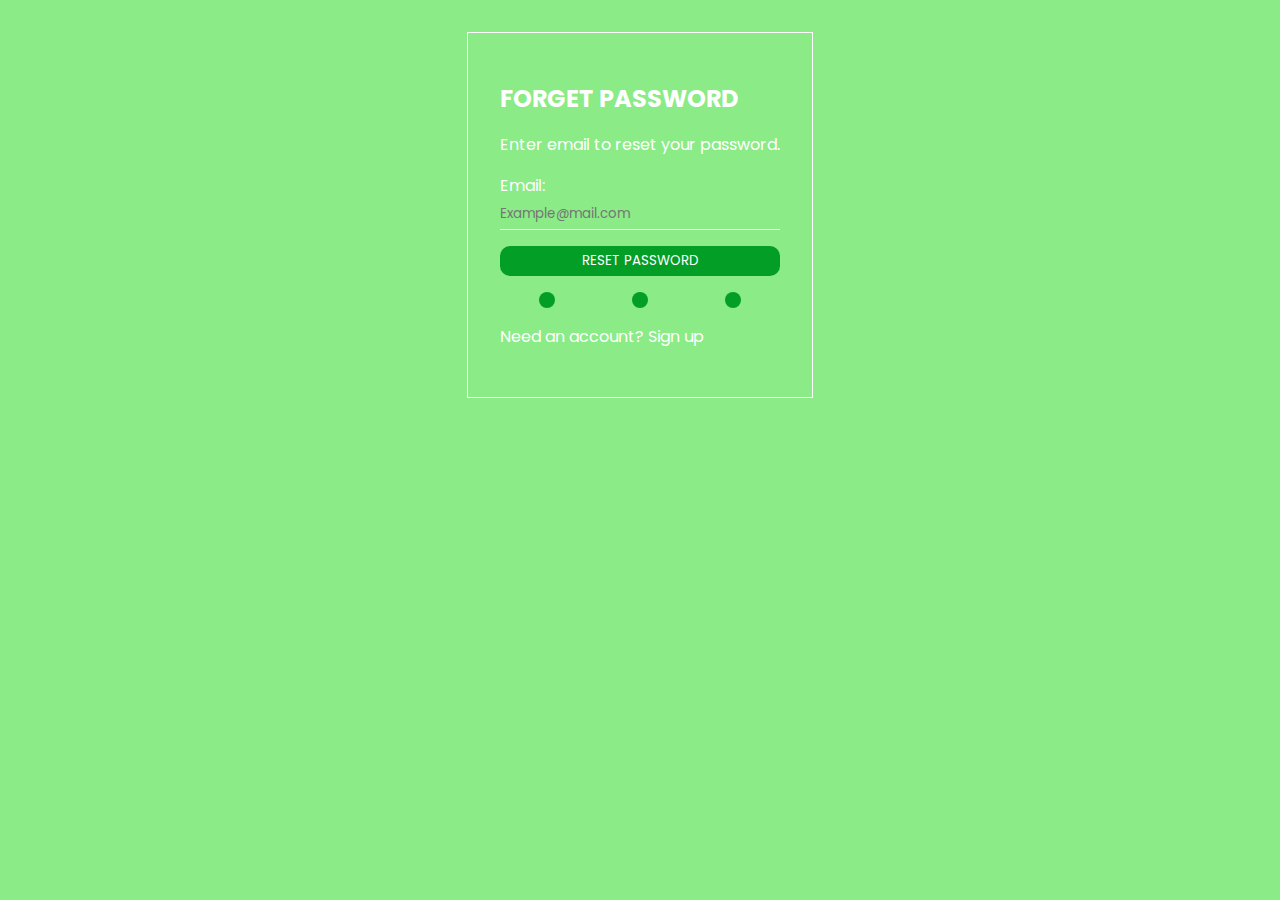
<file: tutorial03/forget-password.html>
<!DOCTYPE html>
<html lang="en">

<head>
    <meta charset="UTF-8">
    <meta http-equiv="X-UA-Compatible" content="IE=edge">
    <meta name="viewport" content="width=device-width, initial-scale=1.0">
    <title>Forget Password</title>
    <link rel="stylesheet" href="CSS/style.css">
    <link rel="stylesheet" href="https://pro.fontawesome.com/releases/v5.10.0/css/all.css"
        integrity="sha384-AYmEC3Yw5cVb3ZcuHtOA93w35dYTsvhLPVnYs9eStHfGJvOvKxVfELGroGkvsg+p" crossorigin="anonymous" />
    <script src="JS/jquery-3.6.0.min.js"></script>
</head>

<body>
    <div class="wrapper">

        <div class="container">
            <h2>Forget Password</h2>
            <p>Enter email to reset your password. </p>
            <form action="#">
                <div class="element">
                    <label for="email" class="form_label">Email: </label>
                    <input type="email" class="form_input" name="email" id="email" placeholder="Example@mail.com" required>
                    <h5 id="emailErrorMessage"></h5>
                </div>

                <input type="submit" value="reset password" class="btn">

                <div class="social_icons">
                    <i class="fab fa-facebook-f icons"></i>
                    <i class="fab fa-google icons"></i>
                    <i class="fab fa-linkedin icons"></i>
                </div>
                <div class="element">
                    <label for="signUp">Need an account?</label>
                    <a href="signup.html">Sign up</a>
                </div>
            </form>
        </div>
    </div>

    <script src="JS/jquery-3.6.0.min.js"></script>
    <script src="JS/validate_form.js"></script>
</body>

</html>
</file>
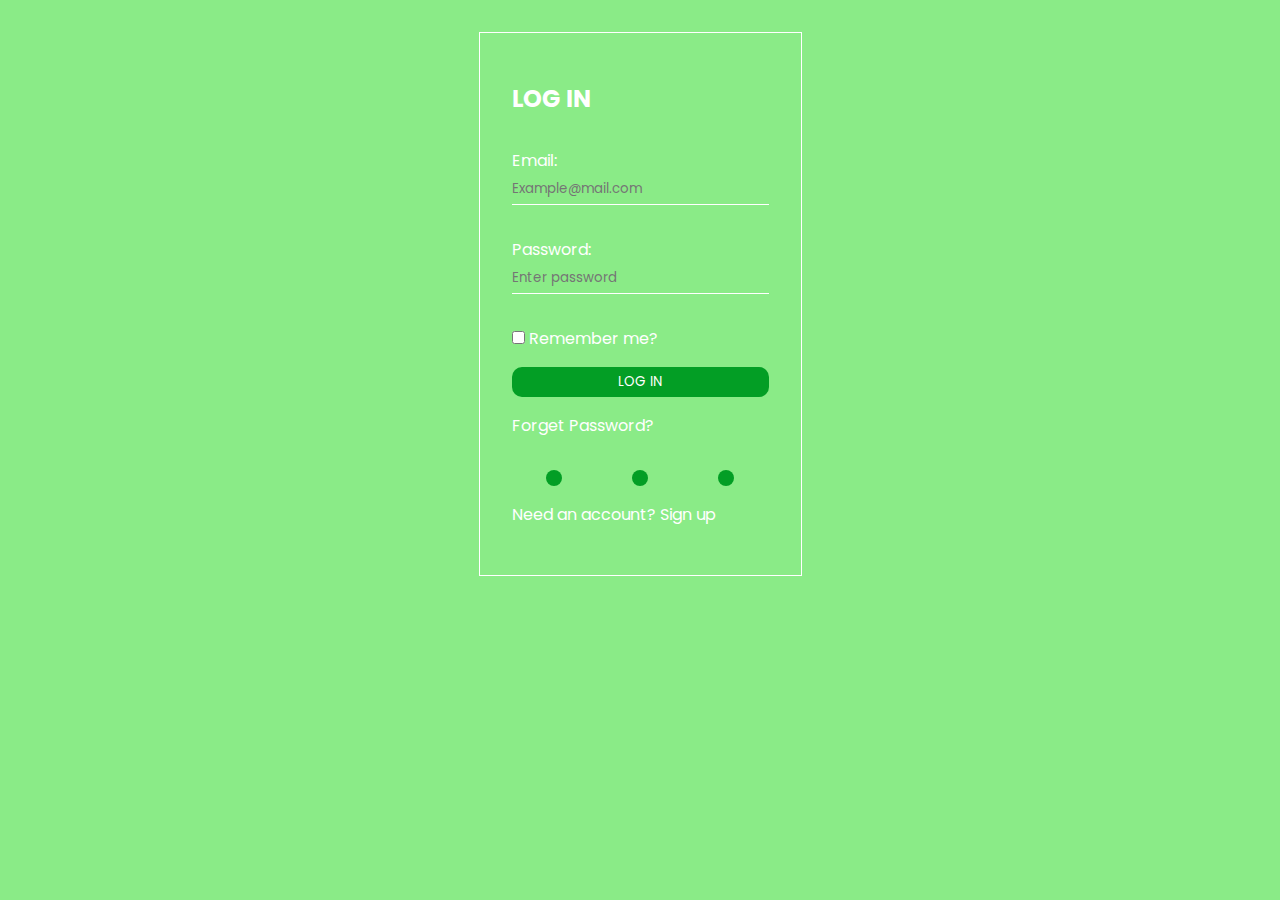
<file: tutorial03/login.html>
<!DOCTYPE html>
<html lang="en">

<head>
    <meta charset="UTF-8">
    <meta http-equiv="X-UA-Compatible" content="IE=edge">
    <meta name="viewport" content="width=device-width, initial-scale=1.0">
    <title>Login</title>
    <link rel="stylesheet" href="CSS/style.css">
    <link rel="stylesheet" href="https://pro.fontawesome.com/releases/v5.10.0/css/all.css"
        integrity="sha384-AYmEC3Yw5cVb3ZcuHtOA93w35dYTsvhLPVnYs9eStHfGJvOvKxVfELGroGkvsg+p" crossorigin="anonymous" />
    <script src="JS/jquery-3.6.0.min.js"></script>

</head>

<body>
    <div class="wrapper">


        <div class="container">
            <h2>Log in</h2>
            <form action="#">
                <div class="element">
                    <label for="email" class="form_label">Email: </label>
                    <input type="email" class="form_input" name="email" id="email" placeholder="Example@mail.com" required>
                    <h5 id="emailErrorMessage"></h5>
                </div>
                <div class="element">
                    <label for="password" class="form_label">Password: </label>
                    <input type="password" class="form_input" name="password" id="password" placeholder="Enter password" autocomplete="off">
                    <h5 id="passwordErrorMessage"></h5>
                </div>
                <div class="element">
                    <input type="checkbox" name="checkbox" id="checkbox" required>
                    <label for="checkbox">Remember me?</label>
                </div>
                <input type="submit" value="Log In" class="btn">
                <div class="element">
                    <a href="forget-password.html">Forget Password?</a>
                </div>
                <div class="social_icons">
                    <i class="fab fa-facebook-f icons"></i>
                    <i class="fab fa-google icons"></i>
                    <i class="fab fa-linkedin icons"></i>
                </div>
                <div class="element">
                    <label for="signUp">Need an account?</label>
                    <a href="signup.html">Sign up</a>
                </div>
            </form>
        </div>
    </div>


    <script src="JS/jquery-3.6.0.min.js"></script>
    <script src="JS/validate_form.js"></script>
</body>

</html>
</file>
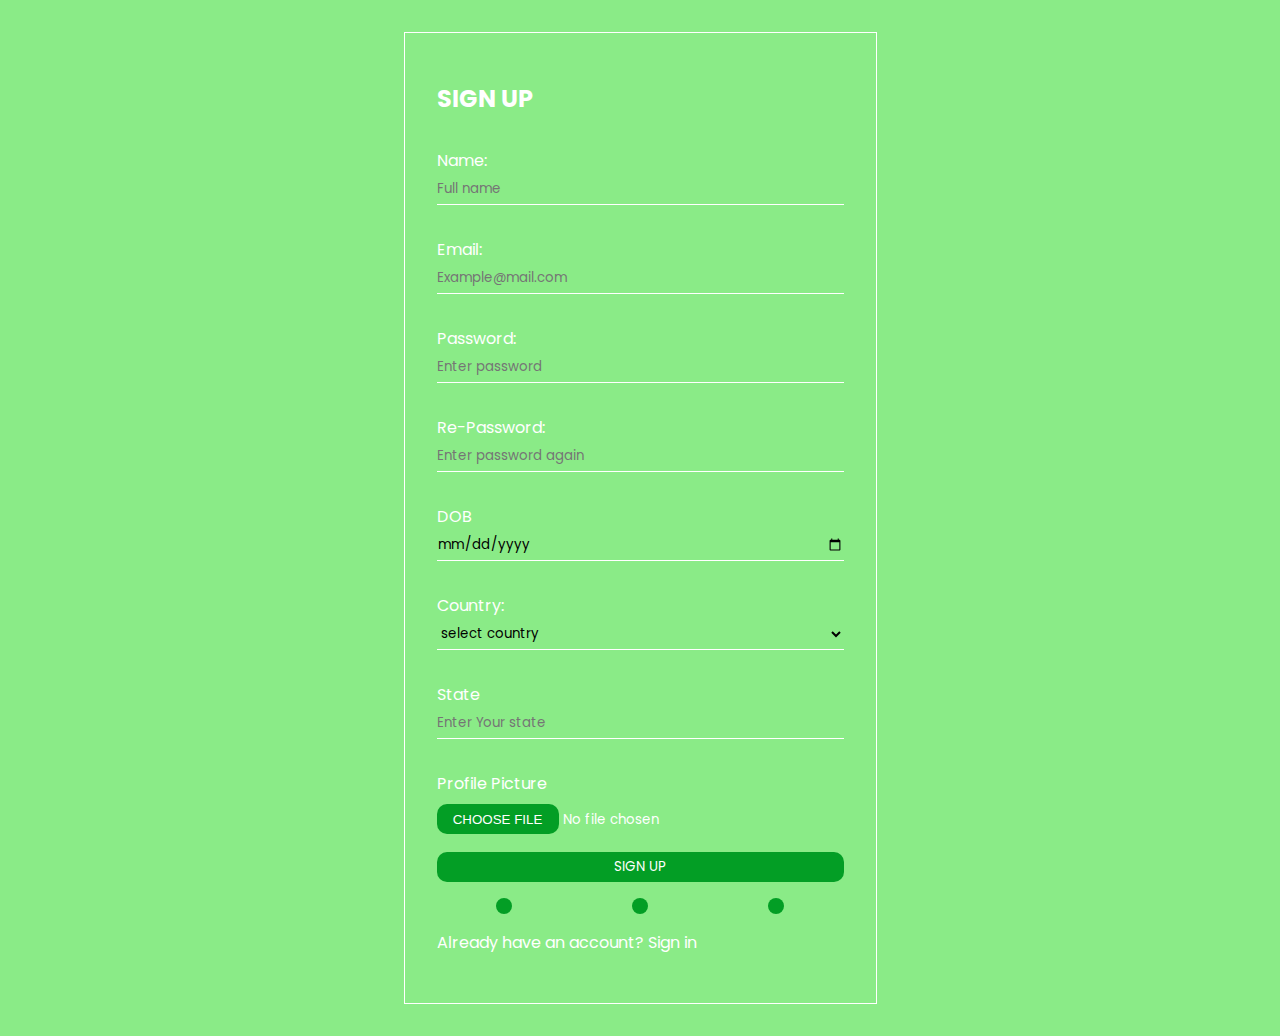
<file: tutorial03/signup.html>
<!DOCTYPE html>
<html lang="en">

<head>
    <meta charset="UTF-8">
    <meta http-equiv="X-UA-Compatible" content="IE=edge">
    <meta name="viewport" content="width=device-width, initial-scale=1.0">
    <title>signUp</title>
    <link rel="stylesheet" href="CSS/style.css">
    <link rel="stylesheet" href="https://pro.fontawesome.com/releases/v5.10.0/css/all.css" integrity="sha384-AYmEC3Yw5cVb3ZcuHtOA93w35dYTsvhLPVnYs9eStHfGJvOvKxVfELGroGkvsg+p" crossorigin="anonymous" />


</head>

<body>
    <div class="wrapper">

        <div class="container">
            <h2>sign Up</h2>
            <form action="#">
                <div class="element">
                    <label for="user_name">Name:</label>
                    <input type="text" name="name" id="user_name" class="form_input" placeholder="Full name" autocomplete="off" autofocus>
                    <h5 id="nameErrorMessage"></h5>
                </div>
                <div class="element">
                    <label for="email" class="form_label">Email: </label>
                    <input type="email" class="form_input" name="email" id="email" placeholder="Example@mail.com" required>
                    <h5 id="emailErrorMessage"></h5>
                </div>
                <div class="element">
                    <label for="password" class="form_label">Password: </label>
                    <input type="password" class="form_input" name="password" id="password" placeholder="Enter password" autocomplete="off">
                    <h5 id="passwordErrorMessage"></h5>
                </div>
                <div class="element">
                    <label for="confirm_Password" class="form_label">Re-Password: </label>
                    <input type="password" class="form_input" name="password" id="confirm_Password" placeholder="Enter password again" autocomplete="off">
                    <h5 id="confirmpasswordErrorMessage"></h5>
                </div>
                <div class="element">
                    <label for="dob">DOB</label>
                    <input type="date" name="dob" id="dob" class="form_input">
                    <h5 id="dobErrorMessage"></h5>
                </div>
                <div class="element">
                    <label for="country">Country: </label>
                    <select id="country" name="country" class="form_input" required>
                        <option>select country</option>
                        <option value="AF">Afghanistan</option>
                        <option value="AX">Aland Islands</option>
                        <option value="AL">Albania</option>
                        <option value="DZ">Algeria</option>
                        <option value="AS">American Samoa</option>
                        <option value="AD">Andorra</option>
                        <option value="AO">Angola</option>
                        <option value="AI">Anguilla</option>
                        <option value="AQ">Antarctica</option>
                        <option value="AG">Antigua and Barbuda</option>
                        <option value="AR">Argentina</option>
                        <option value="AM">Armenia</option>
                        <option value="AW">Aruba</option>
                        <option value="AU">Australia</option>
                        <option value="AT">Austria</option>
                        <option value="AZ">Azerbaijan</option>
                        <option value="BS">Bahamas</option>
                        <option value="BH">Bahrain</option>
                        <option value="BD">Bangladesh</option>
                        <option value="BB">Barbados</option>
                        <option value="BY">Belarus</option>
                        <option value="BE">Belgium</option>
                        <option value="BZ">Belize</option>
                        <option value="BJ">Benin</option>
                        <option value="BM">Bermuda</option>
                        <option value="BT">Bhutan</option>
                        <option value="BO">Bolivia</option>
                        <option value="BQ">Bonaire, Sint Eustatius and Saba</option>
                        <option value="BA">Bosnia and Herzegovina</option>
                        <option value="BW">Botswana</option>
                        <option value="BV">Bouvet Island</option>
                        <option value="BR">Brazil</option>
                        <option value="IO">British Indian Ocean Territory</option>
                        <option value="BN">Brunei Darussalam</option>
                        <option value="BG">Bulgaria</option>
                        <option value="BF">Burkina Faso</option>
                        <option value="BI">Burundi</option>
                        <option value="KH">Cambodia</option>
                        <option value="CM">Cameroon</option>
                        <option value="CA">Canada</option>
                        <option value="CV">Cape Verde</option>
                        <option value="KY">Cayman Islands</option>
                        <option value="CF">Central African Republic</option>
                        <option value="TD">Chad</option>
                        <option value="CL">Chile</option>
                        <option value="CN">China</option>
                        <option value="CX">Christmas Island</option>
                        <option value="CC">Cocos (Keeling) Islands</option>
                        <option value="CO">Colombia</option>
                        <option value="KM">Comoros</option>
                        <option value="CG">Congo</option>
                        <option value="CD">Congo, Democratic Republic of the Congo</option>
                        <option value="CK">Cook Islands</option>
                        <option value="CR">Costa Rica</option>
                        <option value="CI">Cote D'Ivoire</option>
                        <option value="HR">Croatia</option>
                        <option value="CU">Cuba</option>
                        <option value="CW">Curacao</option>
                        <option value="CY">Cyprus</option>
                        <option value="CZ">Czech Republic</option>
                        <option value="DK">Denmark</option>
                        <option value="DJ">Djibouti</option>
                        <option value="DM">Dominica</option>
                        <option value="DO">Dominican Republic</option>
                        <option value="EC">Ecuador</option>
                        <option value="EG">Egypt</option>
                        <option value="SV">El Salvador</option>
                        <option value="GQ">Equatorial Guinea</option>
                        <option value="ER">Eritrea</option>
                        <option value="EE">Estonia</option>
                        <option value="ET">Ethiopia</option>
                        <option value="FK">Falkland Islands (Malvinas)</option>
                        <option value="FO">Faroe Islands</option>
                        <option value="FJ">Fiji</option>
                        <option value="FI">Finland</option>
                        <option value="FR">France</option>
                        <option value="GF">French Guiana</option>
                        <option value="PF">French Polynesia</option>
                        <option value="TF">French Southern Territories</option>
                        <option value="GA">Gabon</option>
                        <option value="GM">Gambia</option>
                        <option value="GE">Georgia</option>
                        <option value="DE">Germany</option>
                        <option value="GH">Ghana</option>
                        <option value="GI">Gibraltar</option>
                        <option value="GR">Greece</option>
                        <option value="GL">Greenland</option>
                        <option value="GD">Grenada</option>
                        <option value="GP">Guadeloupe</option>
                        <option value="GU">Guam</option>
                        <option value="GT">Guatemala</option>
                        <option value="GG">Guernsey</option>
                        <option value="GN">Guinea</option>
                        <option value="GW">Guinea-Bissau</option>
                        <option value="GY">Guyana</option>
                        <option value="HT">Haiti</option>
                        <option value="HM">Heard Island and Mcdonald Islands</option>
                        <option value="VA">Holy See (Vatican City State)</option>
                        <option value="HN">Honduras</option>
                        <option value="HK">Hong Kong</option>
                        <option value="HU">Hungary</option>
                        <option value="IS">Iceland</option>
                        <option value="IN">India</option>
                        <option value="ID">Indonesia</option>
                        <option value="IR">Iran, Islamic Republic of</option>
                        <option value="IQ">Iraq</option>
                        <option value="IE">Ireland</option>
                        <option value="IM">Isle of Man</option>
                        <option value="IL">Israel</option>
                        <option value="IT">Italy</option>
                        <option value="JM">Jamaica</option>
                        <option value="JP">Japan</option>
                        <option value="JE">Jersey</option>
                        <option value="JO">Jordan</option>
                        <option value="KZ">Kazakhstan</option>
                        <option value="KE">Kenya</option>
                        <option value="KI">Kiribati</option>
                        <option value="KP">Korea, Democratic People's Republic of</option>
                        <option value="KR">Korea, Republic of</option>
                        <option value="XK">Kosovo</option>
                        <option value="KW">Kuwait</option>
                        <option value="KG">Kyrgyzstan</option>
                        <option value="LA">Lao People's Democratic Republic</option>
                        <option value="LV">Latvia</option>
                        <option value="LB">Lebanon</option>
                        <option value="LS">Lesotho</option>
                        <option value="LR">Liberia</option>
                        <option value="LY">Libyan Arab Jamahiriya</option>
                        <option value="LI">Liechtenstein</option>
                        <option value="LT">Lithuania</option>
                        <option value="LU">Luxembourg</option>
                        <option value="MO">Macao</option>
                        <option value="MK">Macedonia, the Former Yugoslav Republic of</option>
                        <option value="MG">Madagascar</option>
                        <option value="MW">Malawi</option>
                        <option value="MY">Malaysia</option>
                        <option value="MV">Maldives</option>
                        <option value="ML">Mali</option>
                        <option value="MT">Malta</option>
                        <option value="MH">Marshall Islands</option>
                        <option value="MQ">Martinique</option>
                        <option value="MR">Mauritania</option>
                        <option value="MU">Mauritius</option>
                        <option value="YT">Mayotte</option>
                        <option value="MX">Mexico</option>
                        <option value="FM">Micronesia, Federated States of</option>
                        <option value="MD">Moldova, Republic of</option>
                        <option value="MC">Monaco</option>
                        <option value="MN">Mongolia</option>
                        <option value="ME">Montenegro</option>
                        <option value="MS">Montserrat</option>
                        <option value="MA">Morocco</option>
                        <option value="MZ">Mozambique</option>
                        <option value="MM">Myanmar</option>
                        <option value="NA">Namibia</option>
                        <option value="NR">Nauru</option>
                        <option value="NP">Nepal</option>
                        <option value="NL">Netherlands</option>
                        <option value="AN">Netherlands Antilles</option>
                        <option value="NC">New Caledonia</option>
                        <option value="NZ">New Zealand</option>
                        <option value="NI">Nicaragua</option>
                        <option value="NE">Niger</option>
                        <option value="NG">Nigeria</option>
                        <option value="NU">Niue</option>
                        <option value="NF">Norfolk Island</option>
                        <option value="MP">Northern Mariana Islands</option>
                        <option value="NO">Norway</option>
                        <option value="OM">Oman</option>
                        <option value="PK">Pakistan</option>
                        <option value="PW">Palau</option>
                        <option value="PS">Palestinian Territory, Occupied</option>
                        <option value="PA">Panama</option>
                        <option value="PG">Papua New Guinea</option>
                        <option value="PY">Paraguay</option>
                        <option value="PE">Peru</option>
                        <option value="PH">Philippines</option>
                        <option value="PN">Pitcairn</option>
                        <option value="PL">Poland</option>
                        <option value="PT">Portugal</option>
                        <option value="PR">Puerto Rico</option>
                        <option value="QA">Qatar</option>
                        <option value="RE">Reunion</option>
                        <option value="RO">Romania</option>
                        <option value="RU">Russian Federation</option>
                        <option value="RW">Rwanda</option>
                        <option value="BL">Saint Barthelemy</option>
                        <option value="SH">Saint Helena</option>
                        <option value="KN">Saint Kitts and Nevis</option>
                        <option value="LC">Saint Lucia</option>
                        <option value="MF">Saint Martin</option>
                        <option value="PM">Saint Pierre and Miquelon</option>
                        <option value="VC">Saint Vincent and the Grenadines</option>
                        <option value="WS">Samoa</option>
                        <option value="SM">San Marino</option>
                        <option value="ST">Sao Tome and Principe</option>
                        <option value="SA">Saudi Arabia</option>
                        <option value="SN">Senegal</option>
                        <option value="RS">Serbia</option>
                        <option value="CS">Serbia and Montenegro</option>
                        <option value="SC">Seychelles</option>
                        <option value="SL">Sierra Leone</option>
                        <option value="SG">Singapore</option>
                        <option value="SX">Sint Maarten</option>
                        <option value="SK">Slovakia</option>
                        <option value="SI">Slovenia</option>
                        <option value="SB">Solomon Islands</option>
                        <option value="SO">Somalia</option>
                        <option value="ZA">South Africa</option>
                        <option value="GS">South Georgia and the South Sandwich Islands</option>
                        <option value="SS">South Sudan</option>
                        <option value="ES">Spain</option>
                        <option value="LK">Sri Lanka</option>
                        <option value="SD">Sudan</option>
                        <option value="SR">Suriname</option>
                        <option value="SJ">Svalbard and Jan Mayen</option>
                        <option value="SZ">Swaziland</option>
                        <option value="SE">Sweden</option>
                        <option value="CH">Switzerland</option>
                        <option value="SY">Syrian Arab Republic</option>
                        <option value="TW">Taiwan, Province of China</option>
                        <option value="TJ">Tajikistan</option>
                        <option value="TZ">Tanzania, United Republic of</option>
                        <option value="TH">Thailand</option>
                        <option value="TL">Timor-Leste</option>
                        <option value="TG">Togo</option>
                        <option value="TK">Tokelau</option>
                        <option value="TO">Tonga</option>
                        <option value="TT">Trinidad and Tobago</option>
                        <option value="TN">Tunisia</option>
                        <option value="TR">Turkey</option>
                        <option value="TM">Turkmenistan</option>
                        <option value="TC">Turks and Caicos Islands</option>
                        <option value="TV">Tuvalu</option>
                        <option value="UG">Uganda</option>
                        <option value="UA">Ukraine</option>
                        <option value="AE">United Arab Emirates</option>
                        <option value="GB">United Kingdom</option>
                        <option value="US">United States</option>
                        <option value="UM">United States Minor Outlying Islands</option>
                        <option value="UY">Uruguay</option>
                        <option value="UZ">Uzbekistan</option>
                        <option value="VU">Vanuatu</option>
                        <option value="VE">Venezuela</option>
                        <option value="VN">Viet Nam</option>
                        <option value="VG">Virgin Islands, British</option>
                        <option value="VI">Virgin Islands, U.s.</option>
                        <option value="WF">Wallis and Futuna</option>
                        <option value="EH">Western Sahara</option>
                        <option value="YE">Yemen</option>
                        <option value="ZM">Zambia</option>
                        <option value="ZW">Zimbabwe</option>
                    </select>
                </div>
                <div class="element">
                    <label for="state">State</label>
                    <input type="text" name="state" id="state" class="form_input" placeholder="Enter Your state">
                </div>
                <div class="element">
                    <label for="profile_pic">Profile Picture</label>
                    <input type="file" name="profile_pic" id="profile_pic" class="form_input" accept="image/*">
                </div>
                <input type="submit" value="sign Up" class="btn" id="submitbtn">

                <div class="social_icons">
                    <i class="fab fa-facebook-f icons"></i>
                    <i class="fab fa-google icons"></i>
                    <i class="fab fa-linkedin icons"></i>
                </div>
                <div class="element">
                    <label for="signUp">Already have an account?</label>
                    <a href="login.html">Sign in</a>
                </div>
            </form>
        </div>
    </div>


    <script src="JS/jquery-3.6.0.min.js"></script>
    <script src="JS/validate_form.js"></script>
    
</body>

</html>
</file>
<file: tutorial03/CSS/style.css>
@import url('https://fonts.googleapis.com/css2?family=Poppins:wght@300&display=swap');

*{
    margin: 0;
    padding: 0;
    box-sizing: border-box;
    text-decoration: none;
    font-family: 'Poppins', sans-serif;
    outline: none;
}

:root{
    --gray: #fff;
    --bg: #fff;
    --color_background: #8aeb87;
    --primary: #039e25;
}
.gray{
    color: #363636;
}
body{
    background-color: var(--color_background);
    color: var(--bg);
    background-repeat: no-repeat;
    background-size: cover;
    /* background-size: contain; */
}

.wrapper{
    /* background-color: red; */
    /* height: 100vh; */
    display: grid;
    place-content: center;
}

.container{
    background: transparent;
    /* max-width: 50vh; */
    /* height: 90vh; */
    margin: 2rem auto;
    /* background-color: var(--bg); */
    border: 1px solid white;
    padding: 2rem;
}
.container > h2{
    color: var(--gray);
    text-transform: uppercase;
    padding: 1rem 0;
}
form{
    /* background: pink; */
    height: fit-content;
}
.element{
    padding: 1rem 0;
    color: white;
}

.element a{
    color: #fff;
}
.form_label{
    display: block;
}
label{
    color: var(--gray);
}
.form_input{
    outline: none;
    border: 0;
    border-bottom: .1px solid var(--gray);
    width: 100%;
    height: 2rem;
    background-color: transparent;
    /* color: var(--bg); */
}

.btn, input[type=file]::file-selector-button{
    width: 100%;
    height: 30px;
    text-transform: uppercase;
    outline: none;
    border: none;
    border-radius: 10px;
    background-color: var(--primary);
    color: #fff;
}

/* Styling File Attribute */

input[type=file]{
    margin-top: .5rem;
    border: none;
}
input[type=file]::file-selector-button{
    width: 30%;
}

.social_icons{
    display: flex;
    align-items: center;
    justify-content: space-around;
    margin-top: 1rem;
    /* background-color: red; */
}

.icons{
    /* color: var(--color_background); */
    color: var(--bg);
    font-size: 1.2rem;
    background-color: var(--primary);
    padding: .5rem;
    border-radius: 50%;
    cursor: pointer;
}
.icons:hover{
    caret-color: var(--primary);
    background-color: #135bf7;
}
</file>
